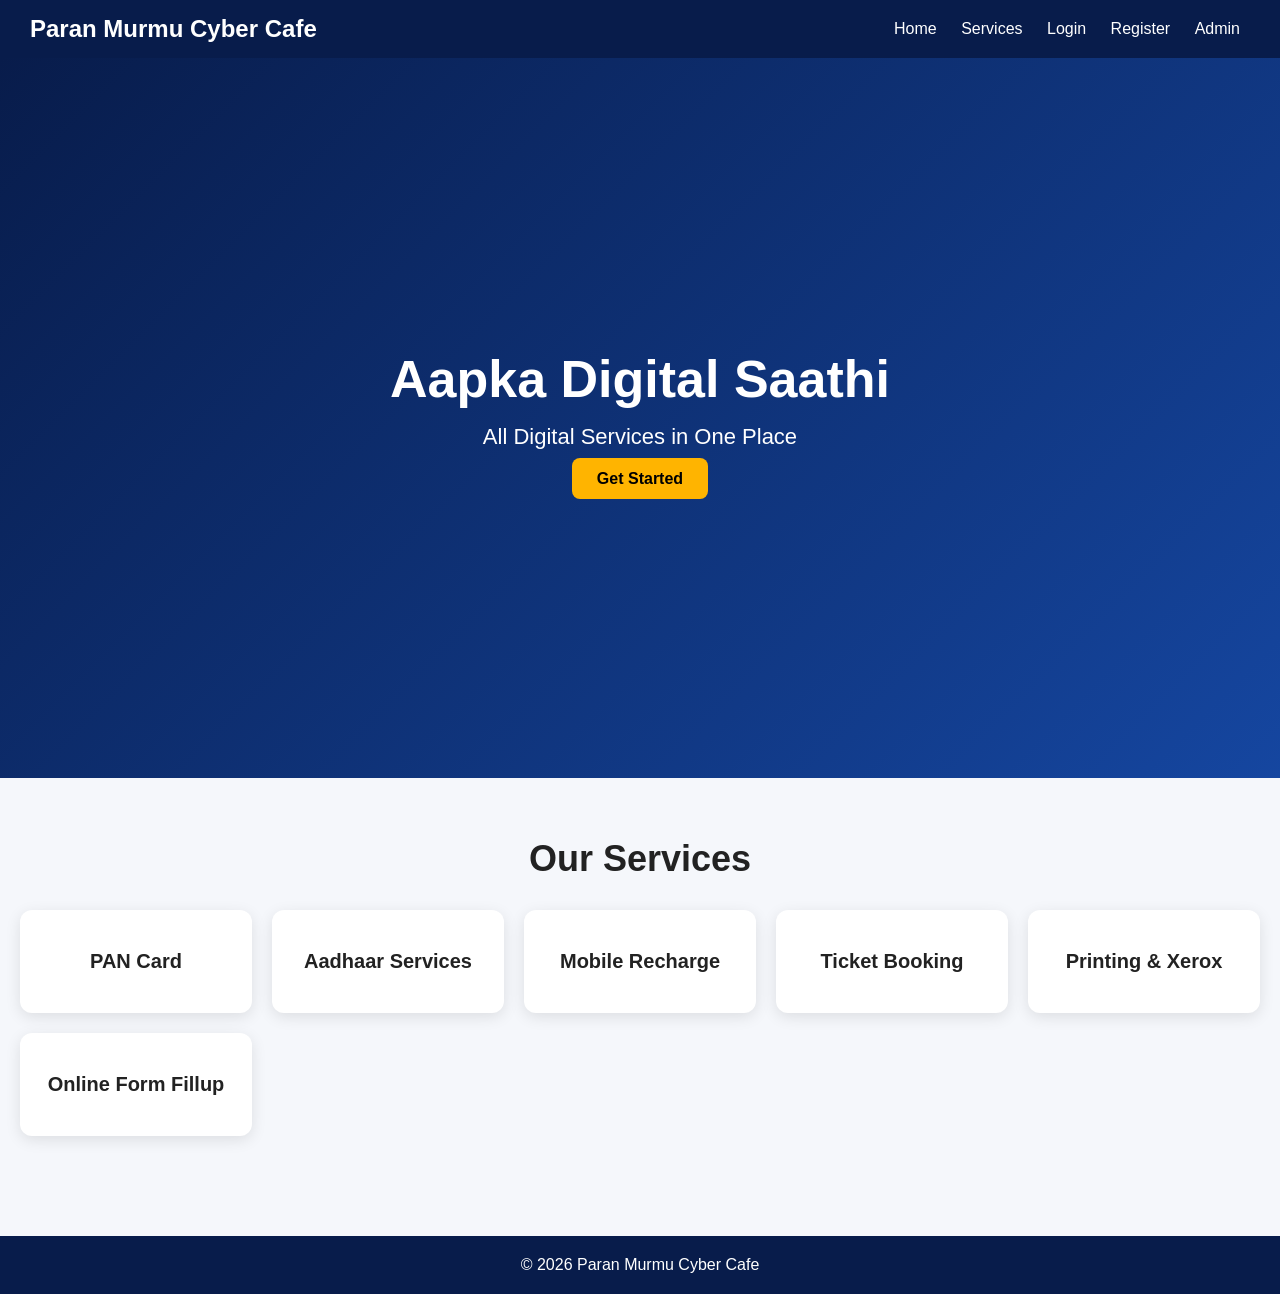
<file: index.html>
<!DOCTYPE html>
<html lang="en">
<head>
<meta charset="UTF-8">
<meta name="viewport" content="width=device-width, initial-scale=1.0">
<title>Paran Murmu Cyber Cafe</title>
<link rel="stylesheet" href="style.css">
</head>
<body>

<header>
  <div class="logo">Paran Murmu Cyber Cafe</div>
  <nav>
    <a href="index.html">Home</a>
    <a href="services.html">Services</a>
    <a href="login.html">Login</a>
    <a href="register.html">Register</a>
    <a href="admin.html">Admin</a>
  </nav>
</header>

<section class="hero">
  <div>
    <h1>Aapka Digital Saathi</h1>
    <p>All Digital Services in One Place</p>
    <a class="btn" href="register.html">Get Started</a>
  </div>
</section>

<section class="services">
  <h2>Our Services</h2>
  <div class="grid">
    <div class="card">PAN Card</div>
    <div class="card">Aadhaar Services</div>
    <div class="card">Mobile Recharge</div>
    <div class="card">Ticket Booking</div>
    <div class="card">Printing & Xerox</div>
    <div class="card">Online Form Fillup</div>
  </div>
</section>

<footer>
  <p>© 2026 Paran Murmu Cyber Cafe</p>
</footer>

</body>
</html>
</file>
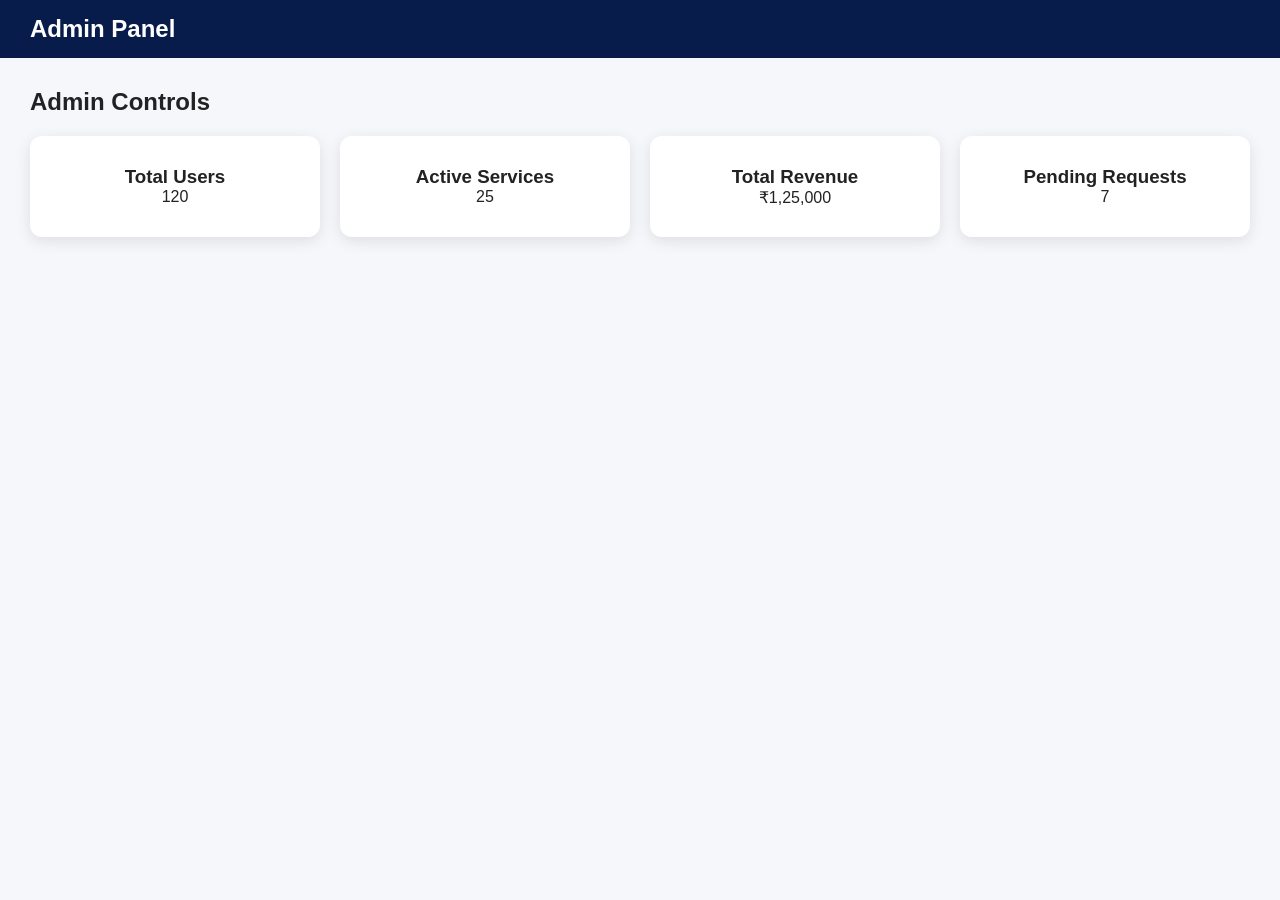
<file: admin.html>
<!DOCTYPE html>
<html>
<head>
<title>Admin Panel</title>
<link rel="stylesheet" href="style.css">
</head>
<body>

<header>
<div class="logo">Admin Panel</div>
</header>

<div class="dashboard">
<h2>Admin Controls</h2>

<div class="dashboard-cards">
<div class="dashboard-card">
<h3>Total Users</h3>
<p>120</p>
</div>

<div class="dashboard-card">
<h3>Active Services</h3>
<p>25</p>
</div>

<div class="dashboard-card">
<h3>Total Revenue</h3>
<p>₹1,25,000</p>
</div>

<div class="dashboard-card">
<h3>Pending Requests</h3>
<p>7</p>
</div>
</div>
</div>

</body>
</html>
</file>
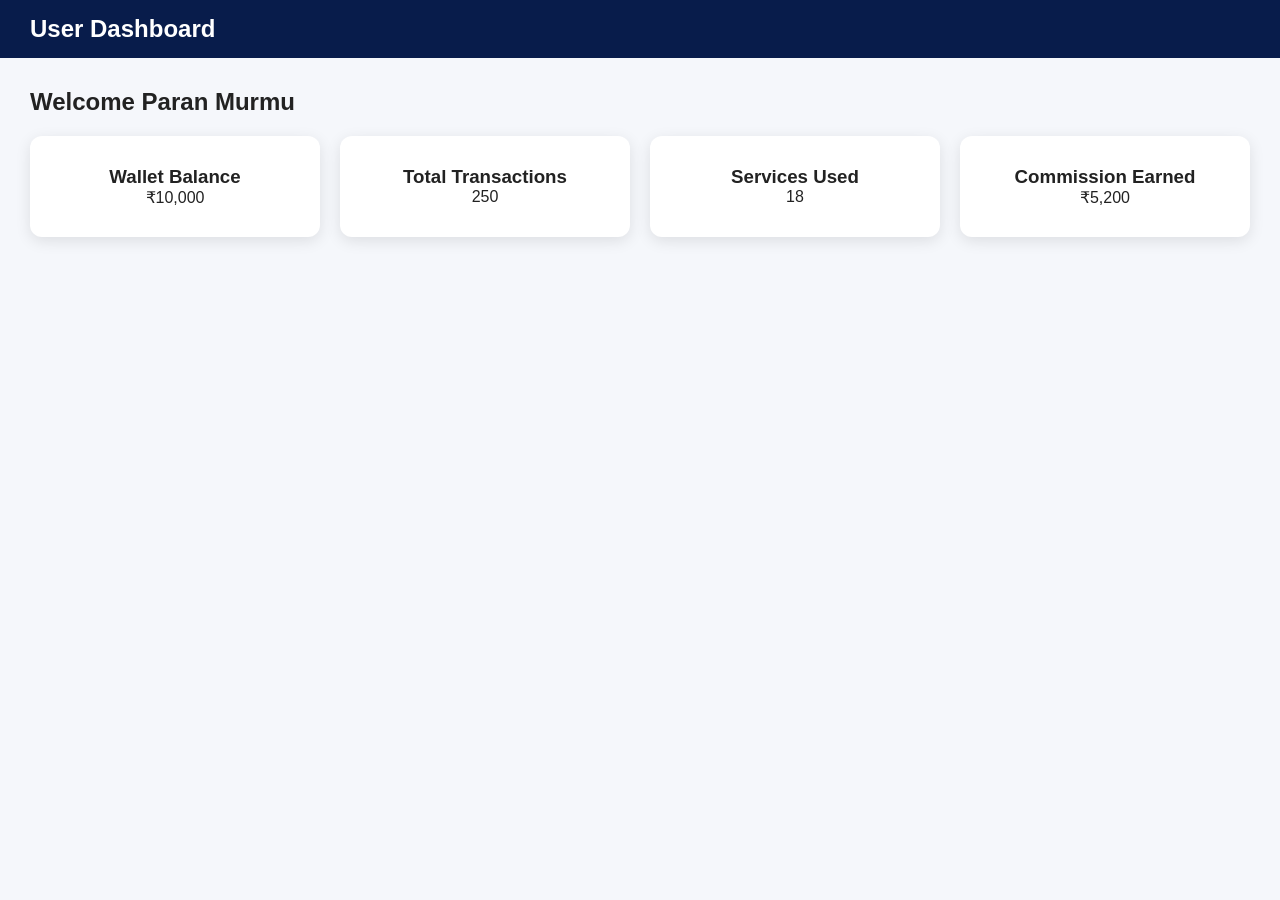
<file: dashboard.html>
<!DOCTYPE html>
<html>
<head>
<title>User Dashboard</title>
<link rel="stylesheet" href="style.css">
</head>
<body>

<header>
<div class="logo">User Dashboard</div>
</header>

<div class="dashboard">
<h2>Welcome Paran Murmu</h2>

<div class="dashboard-cards">
<div class="dashboard-card">
<h3>Wallet Balance</h3>
<p>₹10,000</p>
</div>

<div class="dashboard-card">
<h3>Total Transactions</h3>
<p>250</p>
</div>

<div class="dashboard-card">
<h3>Services Used</h3>
<p>18</p>
</div>

<div class="dashboard-card">
<h3>Commission Earned</h3>
<p>₹5,200</p>
</div>
</div>
</div>

</body>
</html>
</file>
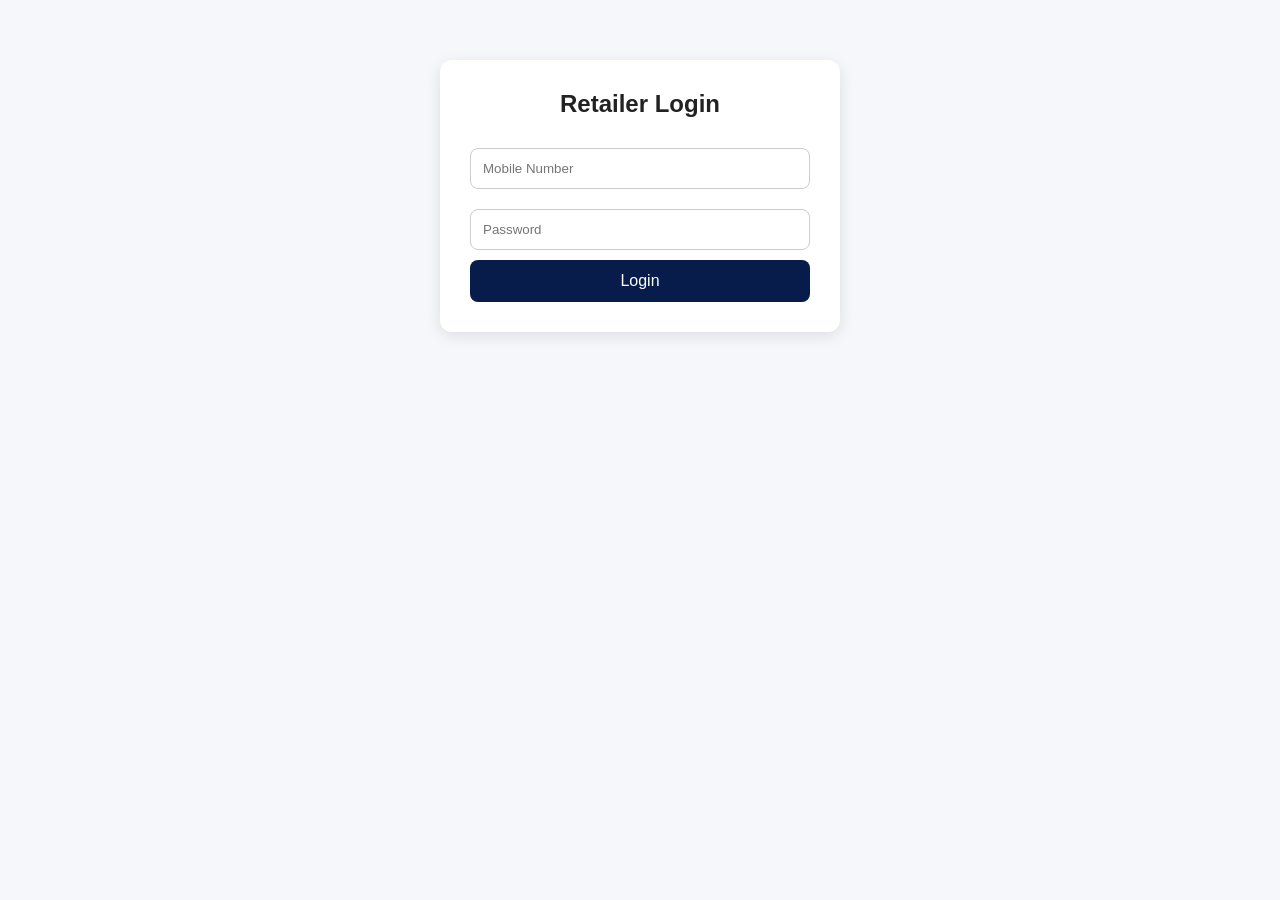
<file: login.html>
<!DOCTYPE html>
<html>
<head>
<title>Login</title>
<link rel="stylesheet" href="style.css">
</head>
<body>

<div class="form-container">
<h2>Retailer Login</h2>
<input type="text" placeholder="Mobile Number">
<input type="password" placeholder="Password">
<button>Login</button>
</div>

</body>
</html>
</file>
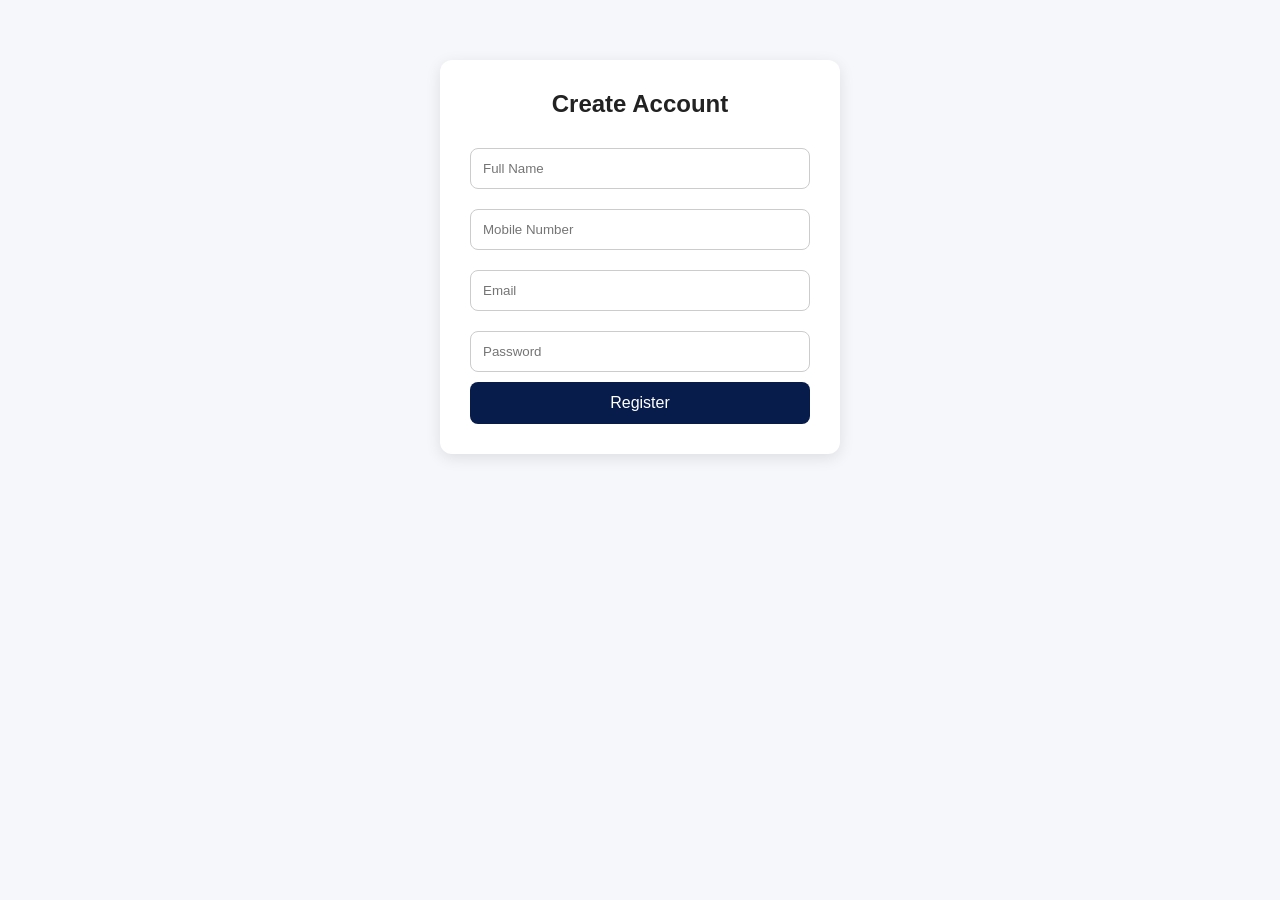
<file: register.html>
<!DOCTYPE html>
<html>
<head>
<title>Register</title>
<link rel="stylesheet" href="style.css">
</head>
<body>

<div class="form-container">
<h2>Create Account</h2>
<input type="text" placeholder="Full Name">
<input type="text" placeholder="Mobile Number">
<input type="email" placeholder="Email">
<input type="password" placeholder="Password">
<button>Register</button>
</div>

</body>
</html>
</file>
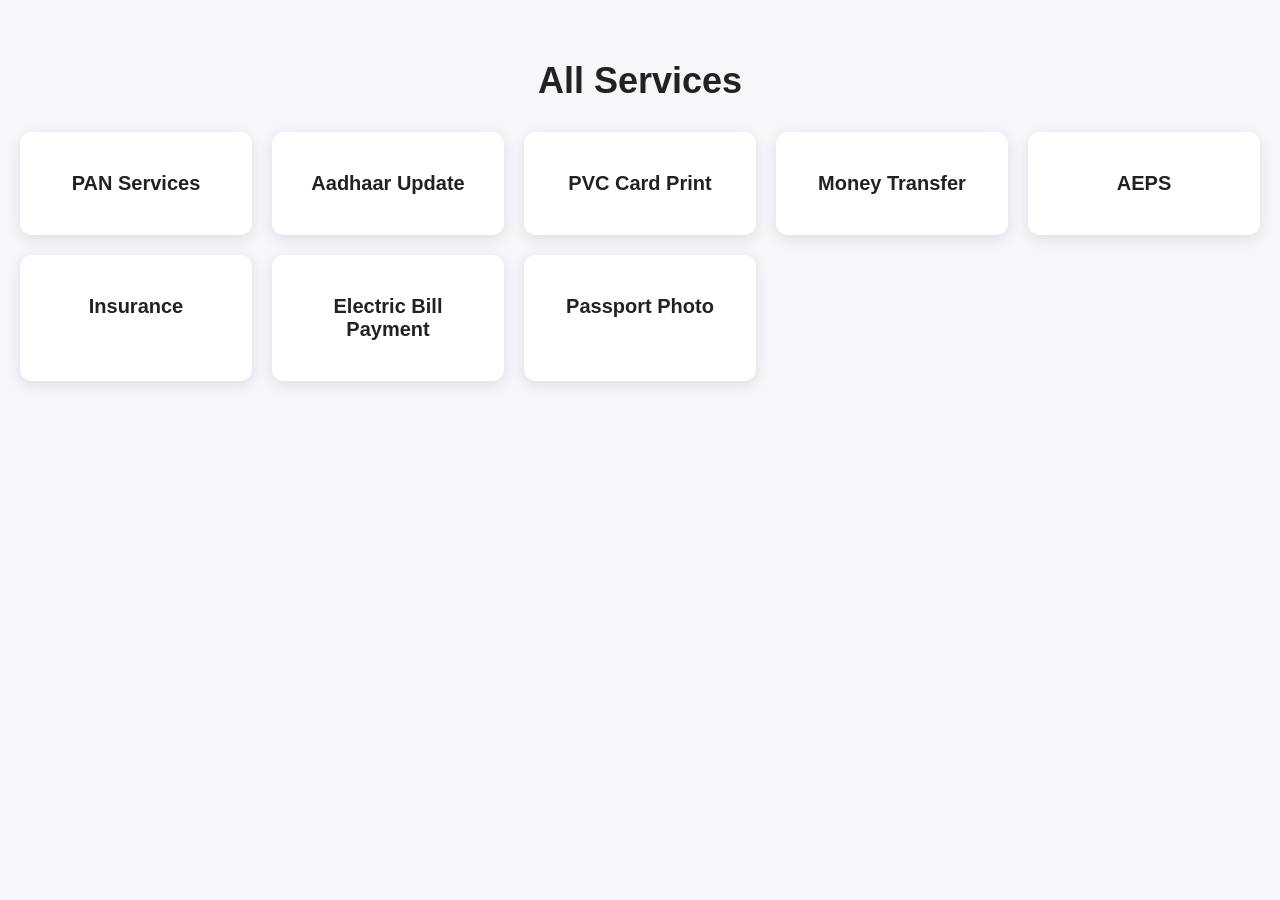
<file: services.html>
<!DOCTYPE html>
<html>
<head>
<title>Services</title>
<link rel="stylesheet" href="style.css">
</head>
<body>

<section class="services">
<h2>All Services</h2>

<div class="grid">
<div class="card">PAN Services</div>
<div class="card">Aadhaar Update</div>
<div class="card">PVC Card Print</div>
<div class="card">Money Transfer</div>
<div class="card">AEPS</div>
<div class="card">Insurance</div>
<div class="card">Electric Bill Payment</div>
<div class="card">Passport Photo</div>
</div>

</section>

</body>
</html>
</file>
<file: style.css>
*{
margin:0;
padding:0;
box-sizing:border-box;
font-family:Arial,sans-serif;
}

body{
background:#f5f7fb;
color:#222;
}

header{
display:flex;
justify-content:space-between;
align-items:center;
padding:15px 30px;
background:#081c4b;
color:white;
flex-wrap:wrap;
}

.logo{
font-size:24px;
font-weight:bold;
}

nav a{
color:white;
margin:10px;
text-decoration:none;
}

.hero{
height:80vh;
display:flex;
align-items:center;
justify-content:center;
text-align:center;
background:linear-gradient(135deg,#081c4b,#1546a0);
color:white;
padding:20px;
}

.hero h1{
font-size:52px;
margin-bottom:15px;
}

.hero p{
font-size:22px;
margin-bottom:20px;
}

.btn{
background:#ffb400;
padding:12px 25px;
color:black;
text-decoration:none;
border-radius:8px;
font-weight:bold;
}

.services{
padding:60px 20px;
}

.services h2{
text-align:center;
margin-bottom:30px;
font-size:36px;
}

.grid{
display:grid;
grid-template-columns:repeat(auto-fit,minmax(220px,1fr));
gap:20px;
}

.card{
background:white;
padding:40px 20px;
text-align:center;
border-radius:12px;
box-shadow:0 4px 15px rgba(0,0,0,0.1);
font-size:20px;
font-weight:bold;
}

.form-container{
max-width:400px;
margin:60px auto;
background:white;
padding:30px;
border-radius:12px;
box-shadow:0 4px 15px rgba(0,0,0,0.1);
}

.form-container h2{
margin-bottom:20px;
text-align:center;
}

input{
width:100%;
padding:12px;
margin:10px 0;
border:1px solid #ccc;
border-radius:8px;
}

button{
width:100%;
padding:12px;
background:#081c4b;
color:white;
border:none;
border-radius:8px;
font-size:16px;
}

.dashboard{
padding:30px;
}

.dashboard-cards{
display:grid;
grid-template-columns:repeat(auto-fit,minmax(220px,1fr));
gap:20px;
margin-top:20px;
}

.dashboard-card{
background:white;
padding:30px;
border-radius:12px;
box-shadow:0 4px 15px rgba(0,0,0,0.1);
text-align:center;
}

footer{
background:#081c4b;
color:white;
text-align:center;
padding:20px;
margin-top:40px;
}

@media(max-width:768px){
.hero h1{
font-size:36px;
}
.hero p{
font-size:18px;
}
header{
flex-direction:column;
}
}
</file>
